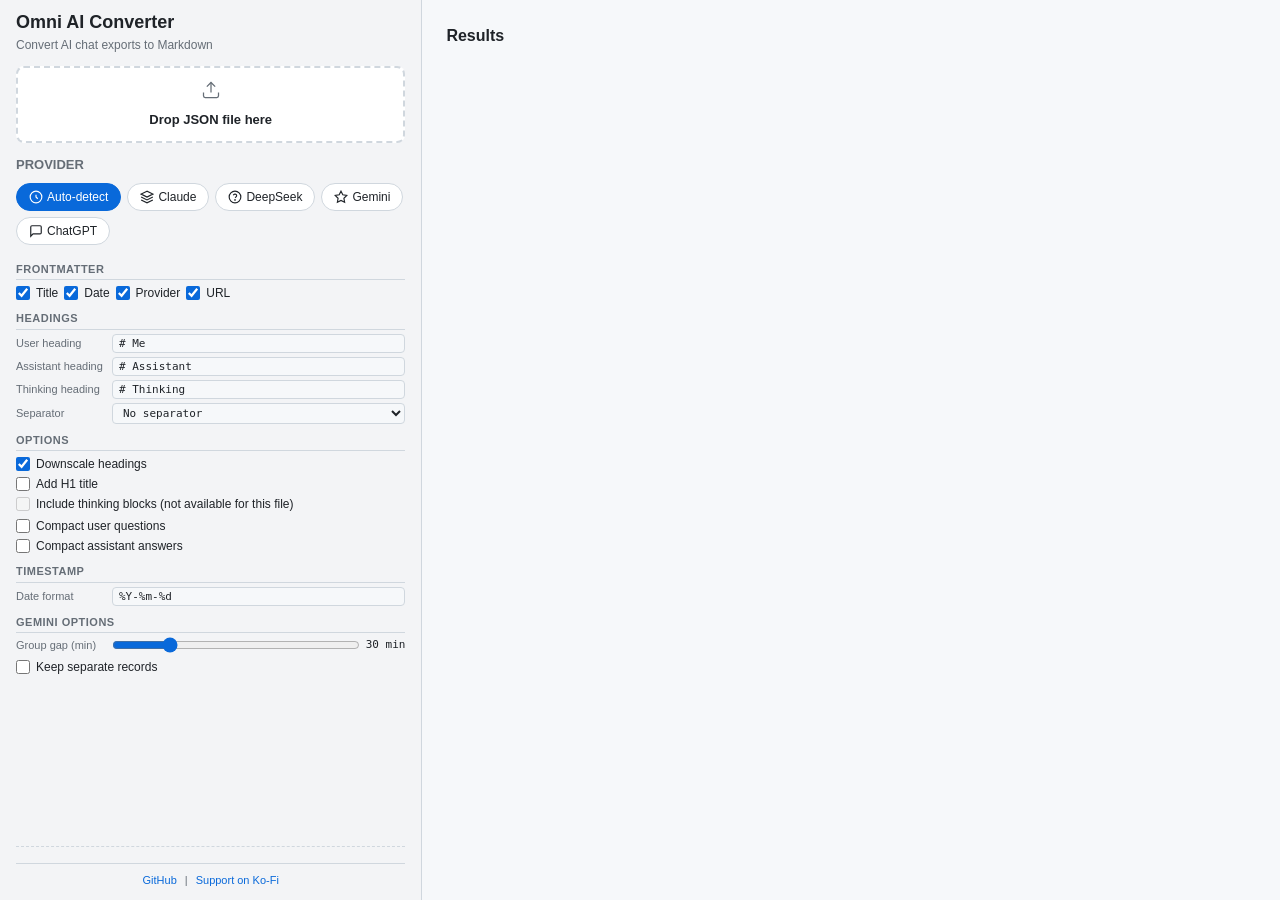
<file: index.html>
<!DOCTYPE html>
<html lang="en">
<head>
    <meta charset="UTF-8">
    <meta name="viewport" content="width=device-width, initial-scale=1.0">
    <title>Omni AI Converter</title>
    <link rel="stylesheet" href="css/style.css">
</head>
<body>

<div id="loadingOverlay">
    <div class="spinner"></div>
    <span>Loading...</span>
</div>

<div class="app-wrapper">
    <div class="left-panel">
        <header>
            <h1>Omni AI Converter</h1>
            <p>Convert AI chat exports to Markdown</p>
        </header>

        <div class="drop-zone" id="dropZone" role="button" tabindex="0" aria-label="Upload JSON file">
            <input type="file" id="fileInput" accept=".json" class="sr-only">
            <div class="drop-zone-icon">
                <svg width="24" height="24" viewBox="0 0 24 24" fill="none" stroke="currentColor" stroke-width="1.5" aria-hidden="true">
                    <path d="M21 15v4a2 2 0 0 1-2 2H5a2 2 0 0 1-2-2v-4"/>
                    <polyline points="17 8 12 3 7 8"/>
                    <line x1="12" y1="3" x2="12" y2="15"/>
                </svg>
            </div>
            <h3>Drop JSON file here</h3>
        </div>

        <div class="provider-section">
            <h2>Provider</h2>
            <div class="provider-pills">
                <button class="provider-pill active" data-provider="auto">
                    <svg viewBox="0 0 24 24" fill="none" stroke="currentColor" stroke-width="2" aria-hidden="true"><circle cx="12" cy="12" r="10"/><path d="M12 8v4l3 3"/></svg>
                    Auto-detect
                </button>
                <button class="provider-pill" data-provider="claude">
                    <svg viewBox="0 0 24 24" fill="none" stroke="currentColor" stroke-width="2" aria-hidden="true"><path d="M12 2L2 7l10 5 10-5-10-5z"/><path d="M2 17l10 5 10-5"/><path d="M2 12l10 5 10-5"/></svg>
                    Claude
                </button>
                <button class="provider-pill" data-provider="deepseek">
                    <svg viewBox="0 0 24 24" fill="none" stroke="currentColor" stroke-width="2" aria-hidden="true"><circle cx="12" cy="12" r="10"/><path d="M9.09 9a3 3 0 0 1 5.83 1c0 2-3 3-3 3"/><circle cx="12" cy="17" r="0.5" fill="currentColor"/></svg>
                    DeepSeek
                </button>
                <button class="provider-pill" data-provider="gemini">
                    <svg viewBox="0 0 24 24" fill="none" stroke="currentColor" stroke-width="2" aria-hidden="true"><polygon points="12 2 15.09 8.26 22 9.27 17 14.14 18.18 21.02 12 17.77 5.82 21.02 7 14.14 2 9.27 8.91 8.26 12 2"/></svg>
                    Gemini
                </button>
                <button class="provider-pill" data-provider="chatgpt">
                    <svg viewBox="0 0 24 24" fill="none" stroke="currentColor" stroke-width="2" aria-hidden="true"><path d="M21 15a2 2 0 0 1-2 2H7l-4 4V5a2 2 0 0 1 2-2h14a2 2 0 0 1 2 2z"/></svg>
                    ChatGPT
                </button>
            </div>
        </div>

        <div id="unknownFormatBanner">
            <svg width="16" height="16" viewBox="0 0 24 24" fill="none" stroke="currentColor" stroke-width="2" aria-hidden="true">
                <path d="M10.29 3.86L1.82 18a2 2 0 0 0 1.71 3h16.94a2 2 0 0 0 1.71-3L13.71 3.86a2 2 0 0 0-3.42 0z"/>
                <line x1="12" y1="9" x2="12" y2="13"/>
                <line x1="12" y1="17" x2="12.01" y2="17"/>
            </svg>
            Unknown format
        </div>

        <div class="settings-section">
            <div id="settingsPanel" class="open compact">
                <div class="settings-group">
                    <h3>Frontmatter</h3>
                    <div class="settings-row">
                        <label class="toggle-item"><input type="checkbox" id="fmTitle" data-setting="frontmatter.title" checked> Title</label>
                        <label class="toggle-item"><input type="checkbox" id="fmDate" data-setting="frontmatter.date" checked> Date</label>
                        <label class="toggle-item"><input type="checkbox" id="fmProvider" data-setting="frontmatter.provider" checked> Provider</label>
                        <label class="toggle-item"><input type="checkbox" id="fmUrl" data-setting="frontmatter.url" checked> URL</label>
                    </div>
                </div>
                <div class="settings-group">
                    <h3>Headings</h3>
                    <div class="settings-row">
                        <div class="text-item"><label>User heading</label><input type="text" id="userHeading" data-setting="user_heading" value="# Me"></div>
                    </div>
                    <div class="settings-row">
                        <div class="text-item"><label>Assistant heading</label><input type="text" id="assistantHeading" data-setting="assistant_heading" value="# Assistant"></div>
                    </div>
                    <div class="settings-row">
                        <div class="text-item"><label>Thinking heading</label><input type="text" id="thinkingHeading" data-setting="thinking_heading" value="# Thinking"></div>
                    </div>
                    <div class="settings-row">
                        <div class="text-item">
                            <label>Separator</label>
                            <select id="separatorSelect" class="form-select">
                                <option value="">No separator</option>
                                <option value="---">---</option>
                                <option value="***">***</option>
                            </select>
                        </div>
                    </div>
                </div>
                <div class="settings-group">
                    <h3>Options</h3>
                    <div class="settings-row compact-row">
                        <label class="toggle-item"><input type="checkbox" id="headingDownscale" data-setting="heading_downscale" checked> Downscale headings</label>
                        <label class="toggle-item"><input type="checkbox" id="addTitleH1" data-setting="add_title_as_h1"> Add H1 title</label>
                        <label class="toggle-item"><input type="checkbox" id="thinkingCb" data-setting="include_thinking"><span id="thinkingLabel">Include thinking blocks</span></label>
                    </div>
                    <div class="settings-row compact-row">
                        <label class="toggle-item"><input type="checkbox" id="userCompact" data-setting="user_compact"> Compact user questions</label>
                        <label class="toggle-item"><input type="checkbox" id="assistantCompact" data-setting="assistant_compact"> Compact assistant answers</label>
                    </div>
                </div>
                <div class="settings-group">
                    <h3>Timestamp</h3>
                    <div class="settings-row">
                        <div class="text-item"><label>Date format</label><input type="text" id="timestampFormat" data-setting="timestamp_format" value="%Y-%m-%d" placeholder="%Y-%m-%d"></div>
                    </div>
                </div>
                <div class="settings-group">
                    <h3>Gemini Options</h3>
                    <div class="settings-row">
                        <div class="slider-item">
                            <label>Group gap (min)</label>
                            <input type="range" id="geminiGapSlider" data-setting="gemini_group_gap_minutes" min="5" max="120" value="30">
                            <span id="geminiGapDisplay">30</span>
                        </div>
                    </div>
                    <div class="settings-row">
                        <label class="toggle-item"><input type="checkbox" id="geminiKeepUngrouped" data-setting="gemini_keep_ungrouped"><span>Keep separate records</span></label>
                    </div>
                </div>
            </div>
        </div>

        <div class="sidebar-actions">
            <button class="btn btn-primary" id="downloadAllBtn" style="display: none; width: 100%;">
                <svg width="18" height="18" viewBox="0 0 24 24" fill="none" stroke="currentColor" stroke-width="2" aria-hidden="true">
                    <path d="M21 15v4a2 2 0 0 1-2 2H5a2 2 0 0 1-2-2v-4"/>
                    <polyline points="7 10 12 15 17 10"/>
                    <line x1="12" y1="15" x2="12" y2="3"/>
                </svg>
                Download ZIP
            </button>
        </div>

        <footer>
            <a href="https://github.com/TGRRRR/omni-ai-chats-converter" target="_blank">GitHub</a>
            <span>|</span>
            <a href="https://ko-fi.com/tigr19" target="_blank">Support on Ko-Fi</a>
        </footer>
    </div>

    <div class="right-panel">
        <div id="resultsSection">
            <div class="results-header">
                <h2>Results <span id="resultCount"></span></h2>
            </div>
            <div id="resultsContainer"></div>
        </div>
    </div>

    <div class="viewer-panel" id="viewerPanel" style="display: none;">
        <div class="viewer-resize-handle" id="viewerResizeHandle" aria-hidden="true"></div>
        <div class="viewer-header">
            <div class="viewer-header-left">
                <button class="btn-icon" id="viewerToggle" title="Toggle raw/preview" aria-label="Toggle raw/preview">
                    <svg width="16" height="16" viewBox="0 0 24 24" fill="none" stroke="currentColor" stroke-width="2" aria-hidden="true">
                        <path d="M14 2H6a2 2 0 0 0-2 2v16a2 2 0 0 0 2 2h12a2 2 0 0 0 2-2V8z"/>
                        <polyline points="14 2 14 8 20 8"/>
                        <line x1="16" y1="13" x2="8" y2="13"/>
                        <line x1="16" y1="17" x2="8" y2="17"/>
                        <polyline points="10 9 9 9 8 9"/>
                    </svg>
                </button>
            </div>
            <h2 id="viewerTitle">Note Title</h2>
            <button class="btn-close" id="closeViewerBtn" aria-label="Close viewer">
                <svg width="20" height="20" viewBox="0 0 24 24" fill="none" stroke="currentColor" stroke-width="2" aria-hidden="true">
                    <line x1="18" y1="6" x2="6" y2="18"></line>
                    <line x1="6" y1="6" x2="18" y2="18"></line>
                </svg>
            </button>
        </div>
        <div class="viewer-content">
            <div id="viewerContentText" class="markdown-reader-view"></div>
        </div>
    </div>
</div>

<div id="toastContainer"></div>

<script src="js/jszip.min.js"></script>
<script src="js/html2md.js"></script>
<script src="js/converter.js"></script>
<script src="js/download.js"></script>
<script src="js/app.js"></script>

</body>
</html>
</file>
<file: css/style.css>
*, *::before, *::after { box-sizing: border-box; margin: 0; padding: 0; }

:root {
    --bg: #0d1117;
    --surface: #161b22;
    --surface-hover: #21262d;
    --border: #30363d;
    --text: #e6edf3;
    --text-muted: #8b949e;
    --accent: #58a6ff;
    --accent-hover: #79c0ff;
    --success: #3fb950;
    --error: #f85149;
    --warning: #d29922;
    --radius: 8px;
    --radius-sm: 4px;
    font-family: -apple-system, BlinkMacSystemFont, "Segoe UI", Helvetica, Arial, sans-serif, "Apple Color Emoji", "Segoe UI Emoji";
    font-size: 14px;
    line-height: 1.5;
}

@media (prefers-color-scheme: light) {
    :root {
        --bg: #f6f8fa;
        --surface: #ffffff;
        --surface-hover: #f3f4f6;
        --border: #d0d7de;
        --text: #1f2328;
        --text-muted: #656d76;
        --accent: #0969da;
        --accent-hover: #0550ae;
    }
}

body { background: var(--bg); color: var(--text); height: 100vh; margin: 0; overflow: hidden; display: flex; flex-direction: column; }

.app-wrapper { display: flex; height: 100vh; width: 100%; overflow: hidden; }

.left-panel {
    width: 33%; min-width: 320px; max-width: 450px; flex-shrink: 0;
    display: flex; flex-direction: column;
    padding: 12px 16px; border-right: 1px solid var(--border);
    overflow-y: auto; background: var(--surface-hover);
}

.right-panel {
    flex: 1; display: flex; flex-direction: column;
    padding: 24px; overflow-y: auto; position: relative;
    background: var(--bg);
}

header { text-align: left; margin-bottom: 12px; }
header h1 { font-size: 18px; font-weight: 600; margin-bottom: 0px; line-height: 1.2; }
header p { color: var(--text-muted); font-size: 12px; margin-top: 2px; }

#loadingOverlay {
    position: fixed; top: 0; left: 0; right: 0; bottom: 0;
    background: rgba(0,0,0,0.7); display: none; justify-content: center; align-items: center;
    z-index: 1000; flex-direction: column; gap: 16px;
}
.spinner {
    width: 40px; height: 40px; border: 3px solid var(--border);
    border-top-color: var(--accent); border-radius: 50%;
    animation: spin 0.8s linear infinite;
}
@keyframes spin { to { transform: rotate(360deg); } }
#loadingOverlay span { color: var(--text); font-size: 14px; }

.provider-section { margin-bottom: 16px; }
.provider-section h2 { font-size: 13px; font-weight: 600; color: var(--text-muted); margin-bottom: 8px; text-transform: uppercase; }
.provider-pills { display: flex; flex-wrap: wrap; gap: 6px; }
.provider-pill {
    display: inline-flex; align-items: center; gap: 4px;
    padding: 6px 12px; border-radius: 20px; border: 1px solid var(--border);
    background: var(--surface); color: var(--text); cursor: pointer;
    font-size: 12px; font-weight: 500; transition: all 0.15s;
}
.provider-pill:hover { background: var(--surface-hover); border-color: var(--accent); }
.provider-pill.active { background: var(--accent); color: #fff; border-color: var(--accent); }
.provider-pill svg { width: 14px; height: 14px; flex-shrink: 0; }

.drop-zone {
    border: 2px dashed var(--border); border-radius: var(--radius);
    padding: 12px 8px; text-align: center; cursor: pointer;
    background: var(--surface); transition: all 0.15s; margin-bottom: 12px;
    display: flex; flex-direction: column; align-items: center; justify-content: center;
}
.drop-zone:hover, .drop-zone.drag-over, .drop-zone:focus-visible {
    border-color: var(--accent); background: var(--bg);
}
.drop-zone:focus-visible {
    outline: 2px solid var(--accent);
    outline-offset: 2px;
}
.drop-zone input { display: none; }
.sr-only {
    position: absolute;
    width: 1px; height: 1px;
    padding: 0; margin: -1px;
    overflow: hidden;
    clip: rect(0, 0, 0, 0);
    white-space: nowrap;
    border: 0;
}
.drop-zone-icon { color: var(--text-muted); margin-bottom: 4px; }
.drop-zone-icon svg { width: 20px; height: 20px; }
.drop-zone h3 { font-size: 13px; font-weight: 600; margin-bottom: 0; }
.drop-zone p { display: none; }
.drop-zone .file-name { color: var(--accent); font-weight: 600; margin-top: 2px; font-size: 11px; }

#unknownFormatBanner {
    display: none; align-items: center; gap: 8px;
    padding: 8px 12px; background: rgba(210, 153, 34, 0.1);
    border: 1px solid var(--warning); border-radius: var(--radius-sm);
    margin-bottom: 16px; color: var(--warning); font-size: 12px;
}
#unknownFormatBanner svg { flex-shrink: 0; }

.settings-section { margin-bottom: 8px; flex: 1; display: flex; flex-direction: column; }

#settingsPanel {
    display: flex; flex-direction: column; gap: 8px;
}

.settings-group { margin-bottom: 0; }
.settings-group h3 { font-size: 11px; font-weight: 600; color: var(--text-muted); text-transform: uppercase; letter-spacing: 0.5px; margin-bottom: 4px; border-bottom: 1px solid var(--border); padding-bottom: 2px; }
.settings-row { display: flex; flex-wrap: wrap; gap: 6px; margin-bottom: 4px; }
.settings-row:last-child { margin-bottom: 0; }
.compact-row { flex-direction: column; gap: 2px; }

.toggle-item { display: flex; align-items: center; gap: 6px; cursor: pointer; font-size: 12px; }
.toggle-item input[type="checkbox"] { width: 14px; height: 14px; cursor: pointer; accent-color: var(--accent); margin: 0; }

.text-item { display: flex; align-items: center; gap: 6px; font-size: 11px; width: 100%; }
.text-item label { width: 90px; min-width: 90px; color: var(--text-muted); }
.text-item input[type="text"], .text-item select {
    flex: 1; padding: 2px 6px;
    background: var(--bg); border: 1px solid var(--border); border-radius: var(--radius-sm);
    color: var(--text); font-size: 11px; font-family: monospace;
}
.text-item input:focus, .text-item select:focus { outline: none; border-color: var(--accent); }

.slider-item { display: flex; align-items: center; gap: 6px; font-size: 11px; width: 100%; }
.slider-item label { width: 90px; min-width: 90px; color: var(--text-muted); }
.slider-item input[type="range"] {
    flex: 1; accent-color: var(--accent); cursor: pointer; margin: 0; height: 12px;
}
.slider-item span { min-width: 35px; text-align: right; font-family: monospace; }

.btn {
    padding: 10px 24px; border: none; border-radius: var(--radius-sm);
    font-size: 14px; font-weight: 600; cursor: pointer;
    transition: all 0.15s; display: inline-flex; align-items: center; justify-content: center; gap: 8px;
}
.btn-primary { background: var(--accent); color: #fff; }
.btn-primary:hover { background: var(--accent-hover); }
.btn-primary:disabled { opacity: 0.5; cursor: not-allowed; }

.btn-icon {
    background: transparent; border: 1px solid var(--border);
    color: var(--text-muted); cursor: pointer;
    padding: 6px; border-radius: var(--radius-sm);
    display: flex; align-items: center; justify-content: center;
    transition: all 0.15s;
}
.btn-icon:hover { border-color: var(--accent); color: var(--accent); }
.btn-icon.active { background: var(--accent); border-color: var(--accent); color: #fff; }

.btn-small {
    padding: 4px 8px; font-size: 12px; font-weight: 500;
    border-radius: var(--radius-sm); background: var(--surface-hover);
    color: var(--text); border: 1px solid var(--border); cursor: pointer;
    display: flex; align-items: center; justify-content: center;
}
.btn-small:hover { border-color: var(--accent); color: var(--accent); background: var(--surface); }

#resultsSection { flex: 1; display: flex; flex-direction: column; overflow: hidden; margin-top: 0; }

.results-header {
    display: flex; align-items: center;
    margin-bottom: 16px; flex-shrink: 0;
}
.results-header h2 { font-size: 16px; font-weight: 600; margin: 0; }
#resultCount { font-size: 13px; font-weight: 400; color: var(--text-muted); }

#resultsContainer { display: flex; flex-direction: column; gap: 6px; overflow-y: auto; padding-right: 8px; }

.result-card {
    background: var(--surface); border: 1px solid var(--border); border-radius: var(--radius-sm);
    display: flex; align-items: center; justify-content: flex-start; padding: 8px 12px;
    cursor: pointer; transition: all 0.15s; gap: 8px;
}
.result-card:hover, .result-card.active { border-color: var(--accent); background: var(--surface-hover); }
.result-card .btn-small { flex-shrink: 0; order: -1; }
.card-title {
    font-size: 12px; font-weight: 500; font-family: monospace;
    overflow: hidden; text-overflow: ellipsis; white-space: nowrap;
    flex: 1; color: var(--text);
}

.no-results { text-align: center; color: var(--text-muted); padding: 32px; width: 100%; border: 1px dashed var(--border); border-radius: var(--radius); }

.sidebar-actions { margin-top: auto; padding-top: 12px; border-top: 1px dashed var(--border); flex-shrink: 0; }
#downloadAllBtn { margin-bottom: 8px; display: none; }

.viewer-panel {
    position: absolute; top: 0; right: 0; bottom: 0; width: 50%; min-width: 300px; max-width: 85%;
    background: var(--bg); border-left: 1px solid var(--border);
    display: flex; flex-direction: column; z-index: 50;
    box-shadow: -4px 0 20px rgba(0,0,0,0.5);
}
.viewer-resize-handle {
    position: absolute; left: 0; top: 0; bottom: 0; width: 8px;
    cursor: ew-resize; z-index: 60; background: transparent;
    transition: background 0.15s;
}
.viewer-resize-handle:hover, .viewer-resize-handle.active {
    background: var(--accent);
}
.viewer-header {
    display: flex; align-items: center;
    padding: 12px 16px; border-bottom: 1px solid var(--border); background: var(--surface-hover);
    flex-shrink: 0;
}
.viewer-header-left { display: flex; align-items: center; gap: 4px; margin-right: 12px; flex-shrink: 0; }
.viewer-header h2 { font-size: 14px; font-family: monospace; font-weight: 600; margin: 0; overflow: hidden; text-overflow: ellipsis; white-space: nowrap; flex: 1; }
.btn-close {
    background: transparent; border: none; color: var(--text-muted); cursor: pointer;
    display: flex; align-items: center; justify-content: center; padding: 4px; border-radius: 4px; flex-shrink: 0; margin-left: 8px;
}
.btn-close:hover { color: var(--text); background: var(--surface); }
.viewer-content { flex: 1; overflow-y: auto; padding: 20px; background: var(--bg); }

.raw-reader-view {
    font-family: Consolas, "Courier New", monospace;
    font-size: 13px; line-height: 1.5; color: var(--text);
    white-space: pre-wrap; word-break: break-word;
    tab-size: 4;
}

.markdown-reader-view { font-family: -apple-system, BlinkMacSystemFont, "Segoe UI", Roboto, Helvetica, Arial, sans-serif; font-size: 14px; line-height: 1.6; color: var(--text); padding-bottom: 24px; }
.markdown-reader-view h1, .markdown-reader-view h2, .markdown-reader-view h3, .markdown-reader-view h4, .markdown-reader-view h5, .markdown-reader-view h6 { margin-top: 0; margin-bottom: 0; padding-bottom: 0; font-weight: 600; line-height: 1.25; }
.markdown-reader-view h1 { font-size: 1.75em; }
.markdown-reader-view h2 { font-size: 1.4em; border-bottom: 1px solid var(--border); padding-bottom: 4px; }
.markdown-reader-view h3 { font-size: 1.15em; }
.markdown-reader-view h1 + p, .markdown-reader-view h2 + p, .markdown-reader-view h3 + p, .markdown-reader-view h4 + p, .markdown-reader-view h5 + p, .markdown-reader-view h6 + p { margin-top: 8px; }
.markdown-reader-view p { margin: 0 0 12px; }
.markdown-reader-view p + p { margin-top: 0; }
.markdown-reader-view .para-gap { height: 12px; }
.markdown-reader-view hr + p { margin-top: 12px; }
.markdown-reader-view a { color: var(--accent); text-decoration: none; }
.markdown-reader-view a:hover { text-decoration: underline; }
.markdown-reader-view .unsafe-link { color: var(--text-muted); cursor: not-allowed; opacity: 0.6; }
.markdown-reader-view pre.code-block { background-color: var(--surface); border-radius: 6px; padding: 12px; overflow: auto; font-family: Consolas, "Courier New", monospace; font-size: 13px; margin: 12px 0; border: 1px solid var(--border); }
.markdown-reader-view pre.code-block code { background: none; padding: 0; font-size: 100%; border-radius: 0; }
.markdown-reader-view code { background-color: rgba(110,118,129,0.2); border-radius: 4px; padding: 2px 4px; font-family: Consolas, "Courier New", monospace; font-size: 85%; }
.markdown-reader-view blockquote { padding: 4px 16px; color: var(--text-muted); border-left: 3px solid var(--accent); margin: 12px 0; }
.markdown-reader-view ul, .markdown-reader-view ol { margin: 8px 0 12px; padding-left: 24px; list-style-position: outside; }
.markdown-reader-view li { margin: 4px 0; padding-left: 0; }
.markdown-reader-view li > ul, .markdown-reader-view li > ol { margin: 4px 0; }
.markdown-reader-view ul ul, .markdown-reader-view ol ul, .markdown-reader-view ul ol, .markdown-reader-view ol ol { padding-left: 20px; margin: 4px 0; }
.markdown-reader-view ul { list-style-type: disc; }
.markdown-reader-view ul ul { list-style-type: circle; list-style-position: outside; }
.markdown-reader-view ul ul ul { list-style-type: square; list-style-position: outside; }
.markdown-reader-view ol { list-style-type: decimal; }
.markdown-reader-view li > p { margin: 0; }
.markdown-reader-view table { display: block; width: max-content; max-width: 100%; overflow: auto; border-spacing: 0; border-collapse: collapse; margin: 12px 0; }
.markdown-reader-view table th, .markdown-reader-view table td { padding: 6px 13px; border: 1px solid var(--border); }
.markdown-reader-view table tr { border-top: 1px solid var(--border); }
.markdown-reader-view table tr:nth-child(2n) { background-color: rgba(110,118,129,0.08); }
.markdown-reader-view .yaml-frontmatter { margin: 16px 0 20px; }
.markdown-reader-view .yaml-content { padding: 8px 0; border-top: 1px solid var(--border); border-bottom: 1px solid var(--border); }
.markdown-reader-view .yaml-row { margin-bottom: 4px; }
.markdown-reader-view .yaml-key { color: var(--accent); font-size: 13px; }
.markdown-reader-view .yaml-colon { color: var(--text-muted); }
.markdown-reader-view .yaml-value { color: var(--text-muted); font-size: 13px; }
.markdown-reader-view hr.md-separator { border: none; border-top: 1px dashed var(--text-muted); margin: 20px 0; }
.markdown-reader-view hr.md-separator-dotted { border: none; border-top: 1px dotted var(--text-muted); margin: 20px 0; }
.markdown-reader-view hr.md-separator-solid { border: none; border-top: 2px solid var(--border); margin: 20px 0; }

footer { display: flex; align-items: center; justify-content: center; padding-top: 8px; margin-top: 4px; color: var(--text-muted); font-size: 11px; flex-shrink: 0; border-top: 1px solid var(--border); }
footer a { color: var(--accent); text-decoration: none; }
footer a:hover { text-decoration: underline; }
footer span { margin: 0 8px; }

#toastContainer { position: fixed; bottom: 20px; right: 20px; display: flex; flex-direction: column; gap: 8px; z-index: 999; }
.toast {
    padding: 12px 20px; border-radius: var(--radius); font-size: 13px; font-weight: 500;
    animation: slideIn 0.2s ease; min-width: 200px; box-shadow: 0 4px 12px rgba(0,0,0,0.3);
}
.toast-success { background: var(--success); color: #fff; }
.toast-error { background: var(--error); color: #fff; }
.toast-info { background: var(--surface); border: 1px solid var(--border); color: var(--text); }
.toast-out { animation: slideOut 0.3s ease forwards; }
@keyframes slideIn { from { transform: translateX(100%); opacity: 0; } to { transform: translateX(0); opacity: 1; } }
@keyframes slideOut { from { transform: translateX(0); opacity: 1; } to { transform: translateX(100%); opacity: 0; } }

@media (max-width: 900px) {
    .app-wrapper { flex-direction: column; overflow-y: auto; }
    .left-panel { width: 100%; min-width: auto; border-right: none; border-bottom: 1px solid var(--border); overflow-y: visible; flex-shrink: 0; }
    .right-panel { overflow-y: visible; }
    #resultsContainer { flex-direction: column; flex-wrap: nowrap; }
    .result-card { width: 100%; }
    .viewer-panel { width: 100%; min-width: auto; max-width: 100%; position: fixed; box-shadow: 0 -4px 15px rgba(0,0,0,0.5); resize: none; }
}
</file>
